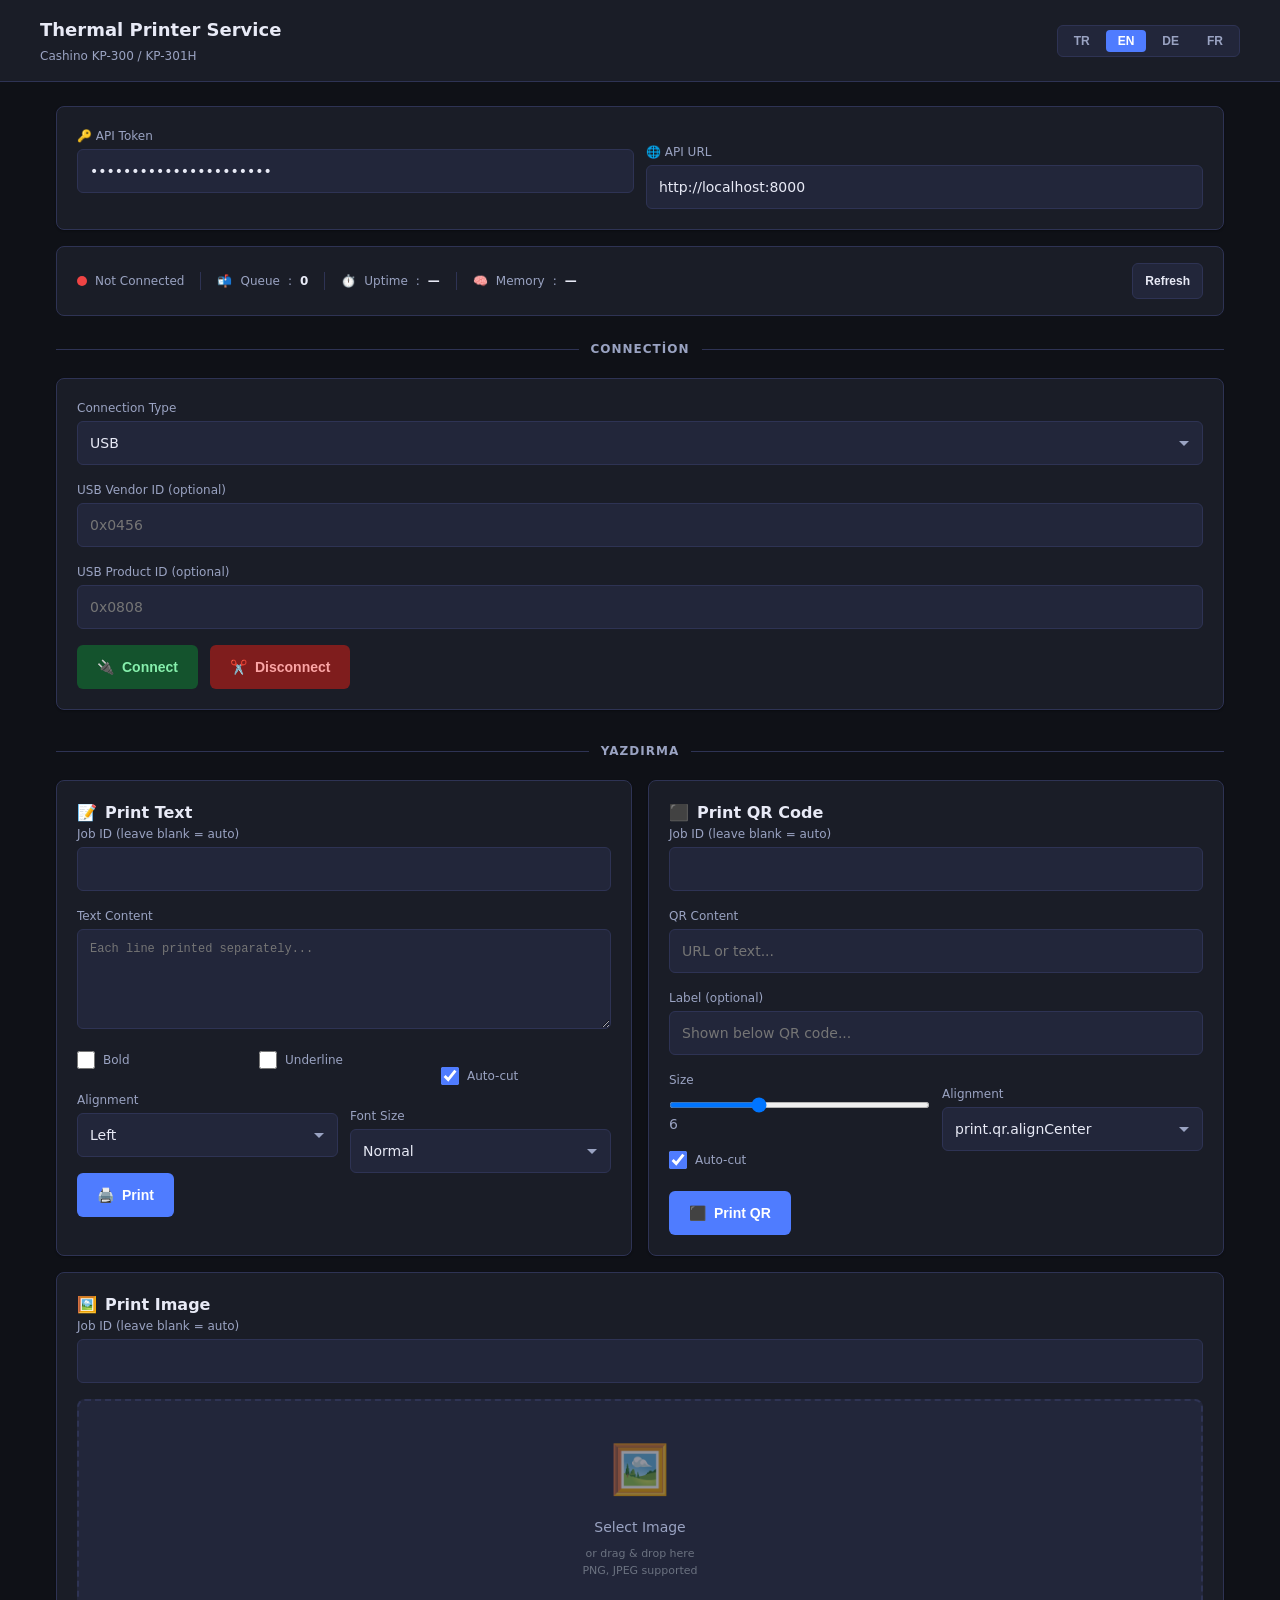
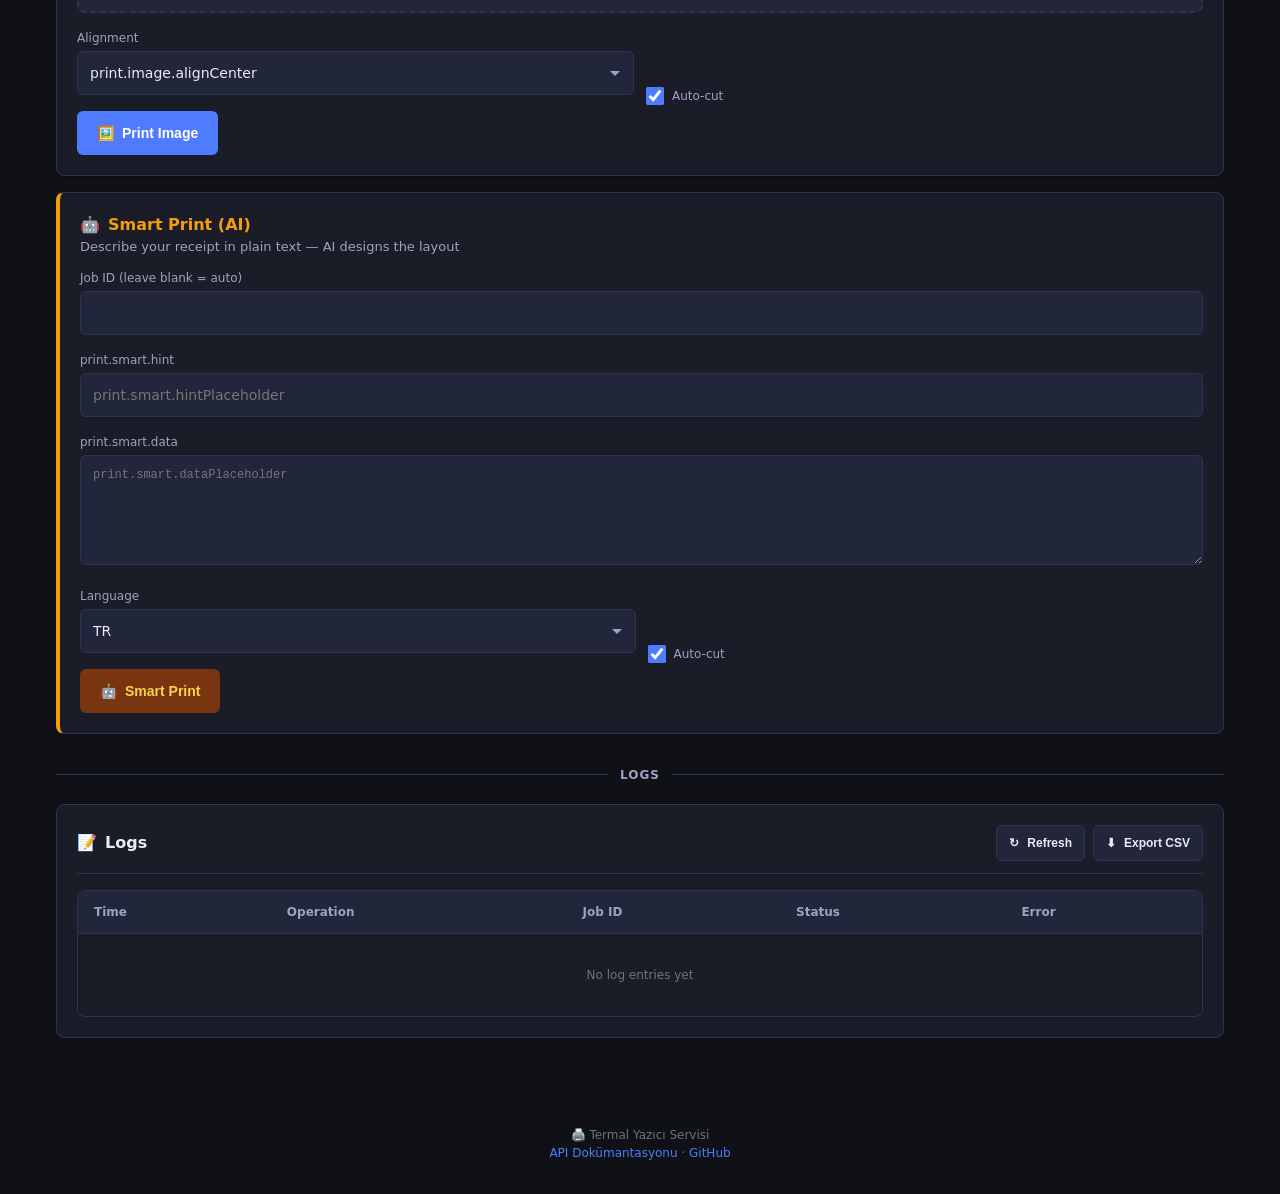
<file: ui/index.old.html>
<!DOCTYPE html>
<html lang="tr">
<head>
  <meta charset="UTF-8">
  <meta name="viewport" content="width=device-width, initial-scale=1.0">
  <meta name="description" content="Cashino KP-300 / KP-301H Termal Yazıcı Servisi - Modern Web Arayüzü">
  <title>Termal Yazıcı Servisi</title>
  
  <!-- CSS -->
  <link rel="stylesheet" href="/ui/css/theme.css">
  <link rel="stylesheet" href="/ui/css/components.css">
  <link rel="stylesheet" href="/ui/css/layout.css">
</head>
<body>

  <!-- ═══════════════════════════════════════════════════════════════════════
       HEADER
       ═══════════════════════════════════════════════════════════════════ -->
  <header class="header">
    <div class="header-content">
      <div class="header-title">
        <div>
          <h1 data-i18n="app.title">🖨️ Termal Yazıcı Servisi</h1>
          <div class="header-subtitle" data-i18n="app.subtitle">Cashino KP-300 / KP-301H</div>
        </div>
      </div>
      
      <div class="header-actions">
        <!-- Dil Seçici -->
        <div class="lang-switcher">
          <button class="lang-btn active" data-lang="tr">TR</button>
          <button class="lang-btn" data-lang="en">EN</button>
          <button class="lang-btn" data-lang="de">DE</button>
          <button class="lang-btn" data-lang="fr">FR</button>
        </div>
      </div>
    </div>
  </header>

  <!-- ═══════════════════════════════════════════════════════════════════════
       MAIN CONTAINER
       ═══════════════════════════════════════════════════════════════════ -->
  <main class="container">

    <!-- API Ayarları -->
    <div class="card mb-lg">
      <div class="form-row">
        <div class="form-group">
          <label>🔑 API Token</label>
          <input type="password" id="apiToken" placeholder="change-me-secret-token">
        </div>
        <div class="form-group">
          <label>🌐 API URL</label>
          <input type="text" id="apiUrl" placeholder="http://localhost:8000">
        </div>
      </div>
    </div>

    <!-- Durum Çubuğu -->
    <div class="status-bar">
      <div class="status-item">
        <div class="status-dot inactive" id="statusDot"></div>
        <span id="statusText" data-i18n="status.disconnected">Bağlı Değil</span>
      </div>
      <div class="status-item">
        <span>📬</span>
        <span data-i18n="status.queue">Kuyruk</span>:
        <strong id="queueSize">0</strong>
      </div>
      <div class="status-item">
        <span>⏱️</span>
        <span data-i18n="status.uptime">Çalışma Süresi</span>:
        <strong id="uptime">—</strong>
      </div>
      <div class="status-item">
        <span>🧠</span>
        <span data-i18n="status.memory">Bellek</span>:
        <strong id="memory">—</strong>
      </div>
      <div class="status-spacer"></div>
      <button class="btn btn-sm btn-secondary" id="refreshStatusBtn">
        <span data-i18n="status.refresh">↻ Yenile</span>
      </button>
    </div>

    <!-- ═══════════════════════════════════════════════════════════════════
         BAĞLANTI
         ═══════════════════════════════════════════════════════════════ -->
    <section class="section">
      <div class="section-header" data-i18n="connection.title">BAĞLANTI</div>
      
      <div class="card">
        <div class="form-group">
          <label data-i18n="connection.type">Bağlantı Tipi</label>
          <select id="connType">
            <option value="usb" data-i18n="connection.usb">USB</option>
            <option value="lan" data-i18n="connection.lan">LAN / Ethernet</option>
          </select>
        </div>

        <!-- USB Alanları -->
        <div id="usbFields">
          <div class="form-group">
            <label data-i18n="connection.usbVendor">USB Vendor ID (opsiyonel)</label>
            <input type="text" id="usbVendor" placeholder="0x0456">
          </div>
          <div class="form-group">
            <label data-i18n="connection.usbProduct">USB Product ID (opsiyonel)</label>
            <input type="text" id="usbProduct" placeholder="0x0808">
          </div>
        </div>

        <!-- LAN Alanları -->
        <div id="lanFields" class="hidden">
          <div class="form-group">
            <label data-i18n="connection.lanHost">Yazıcı IP Adresi</label>
            <input type="text" id="lanHost" placeholder="192.168.1.100">
          </div>
          <div class="form-group">
            <label data-i18n="connection.lanPort">Port</label>
            <input type="number" id="lanPort" value="9100">
          </div>
        </div>

        <div class="flex gap-md mt-lg">
          <button class="btn btn-success" id="connectBtn">
            <span>🔌</span>
            <span data-i18n="connection.connect">Bağlan</span>
          </button>
          <button class="btn btn-danger" id="disconnectBtn">
            <span>✂️</span>
            <span data-i18n="connection.disconnect">Bağlantıyı Kes</span>
          </button>
        </div>
      </div>
    </section>

    <!-- ═══════════════════════════════════════════════════════════════════
         YAZDIRMA
         ═══════════════════════════════════════════════════════════════ -->
    <section class="section">
      <div class="section-header">YAZDIRMA</div>
      
      <div class="grid grid-2">
        
        <!-- Metin Yazdır -->
        <div class="card">
          <div class="card-title">
            <span>📝</span>
            <span data-i18n="print.text.title">Metin Yazdır</span>
          </div>
          
          <div class="form-group">
            <label data-i18n="print.text.jobId">İş ID (boş bırak = otomatik)</label>
            <input type="text" id="textJobId">
          </div>
          
          <div class="form-group">
            <label data-i18n="print.text.content">Metin İçeriği</label>
            <textarea id="textContent" rows="4" data-i18n="print.text.contentPlaceholder" placeholder="Her satır ayrı yazdırılır..."></textarea>
          </div>
          
          <div class="form-row">
            <div class="form-group">
              <label class="checkbox-label">
                <input type="checkbox" id="textBold">
                <span data-i18n="print.text.bold">Kalın</span>
              </label>
            </div>
            <div class="form-group">
              <label class="checkbox-label">
                <input type="checkbox" id="textUnderline">
                <span data-i18n="print.text.underline">Altı Çizili</span>
              </label>
            </div>
            <div class="form-group">
              <label class="checkbox-label">
                <input type="checkbox" id="textAutoCut" checked>
                <span data-i18n="print.text.autoCut">Otomatik Kes</span>
              </label>
            </div>
          </div>
          
          <div class="form-row">
            <div class="form-group">
              <label data-i18n="print.text.align">Hizalama</label>
              <select id="textAlign">
                <option value="left" data-i18n="print.text.alignLeft">Sola</option>
                <option value="center" data-i18n="print.text.alignCenter">Ortala</option>
                <option value="right" data-i18n="print.text.alignRight">Sağa</option>
              </select>
            </div>
            <div class="form-group">
              <label data-i18n="print.text.fontSize">Font Boyutu</label>
              <select id="textFontSize">
                <option value="normal" data-i18n="print.text.fontNormal">Normal</option>
                <option value="double" data-i18n="print.text.fontDouble">Çift</option>
              </select>
            </div>
          </div>
          
          <button class="btn btn-primary" id="printTextBtn">
            <span>🖨️</span>
            <span data-i18n="print.text.button">Yazdır</span>
          </button>
        </div>

        <!-- QR Kod Yazdır -->
        <div class="card">
          <div class="card-title">
            <span>⬛</span>
            <span data-i18n="print.qr.title">QR Kod Yazdır</span>
          </div>
          
          <div class="form-group">
            <label data-i18n="print.qr.jobId">İş ID (boş bırak = otomatik)</label>
            <input type="text" id="qrJobId">
          </div>
          
          <div class="form-group">
            <label data-i18n="print.qr.data">QR İçeriği</label>
            <input type="text" id="qrData" data-i18n="print.qr.dataPlaceholder" placeholder="URL veya metin...">
          </div>
          
          <div class="form-group">
            <label data-i18n="print.qr.label">Etiket (opsiyonel)</label>
            <input type="text" id="qrLabel" data-i18n="print.qr.labelPlaceholder" placeholder="QR kodun altında görünür...">
          </div>
          
          <div class="form-row">
            <div class="form-group">
              <label data-i18n="print.qr.size">Boyut</label>
              <input type="range" id="qrSize" min="1" max="16" value="6">
              <span id="qrSizeValue" class="text-secondary">6</span>
            </div>
            <div class="form-group">
              <label data-i18n="print.qr.align">Hizalama</label>
              <select id="qrAlign">
                <option value="left" data-i18n="print.qr.alignLeft">Sola</option>
                <option value="center" selected data-i18n="print.qr.alignCenter">Ortala</option>
                <option value="right" data-i18n="print.qr.alignRight">Sağa</option>
              </select>
            </div>
          </div>
          
          <div class="form-group">
            <label class="checkbox-label">
              <input type="checkbox" id="qrAutoCut" checked>
              <span data-i18n="print.qr.autoCut">Otomatik Kes</span>
            </label>
          </div>
          
          <button class="btn btn-primary" id="printQRBtn">
            <span>⬛</span>
            <span data-i18n="print.qr.button">QR Yazdır</span>
          </button>
        </div>

      </div>

      <!-- Görsel Yazdır (Tam genişlik) -->
      <div class="card mt-lg">
        <div class="card-title">
          <span>🖼️</span>
          <span data-i18n="print.image.title">Görsel Yazdır</span>
        </div>
        
        <div class="form-group">
          <label data-i18n="print.image.jobId">İş ID (boş bırak = otomatik)</label>
          <input type="text" id="imageJobId">
        </div>
        
        <!-- Dropzone -->
        <div class="dropzone" id="imageDropzone" data-accept="image/png,image/jpeg">
          <div class="dropzone-icon">🖼️</div>
          <div class="dropzone-text" data-i18n="print.image.selectFile">Görsel Seç</div>
          <div class="dropzone-hint">
            <span data-i18n="print.image.dragDrop">veya buraya sürükle-bırak</span>
            <br>
            <span data-i18n="print.image.supportedFormats">PNG, JPEG desteklenir</span>
          </div>
        </div>
        
        <!-- Önizleme -->
        <div class="mt-md text-center">
          <img id="imagePreview" class="hidden" style="max-width: 300px; max-height: 200px; border-radius: 8px;">
          <div id="imageFileName" class="text-secondary mt-sm"></div>
        </div>
        
        <div class="form-row mt-lg">
          <div class="form-group">
            <label data-i18n="print.image.align">Hizalama</label>
            <select id="imageAlign">
              <option value="left" data-i18n="print.image.alignLeft">Sola</option>
              <option value="center" selected data-i18n="print.image.alignCenter">Ortala</option>
              <option value="right" data-i18n="print.image.alignRight">Sağa</option>
            </select>
          </div>
          <div class="form-group">
            <label class="checkbox-label">
              <input type="checkbox" id="imageAutoCut" checked>
              <span data-i18n="print.image.autoCut">Otomatik Kes</span>
            </label>
          </div>
        </div>
        
        <button class="btn btn-primary" id="printImageBtn">
          <span>🖼️</span>
          <span data-i18n="print.image.button">Görseli Yazdır</span>
        </button>
      </div>

      <!-- Akıllı Yazdırma (AI) -->
      <div class="card mt-lg" style="border-left: 4px solid var(--warning);">
        <div class="card-title" style="color: var(--warning);">
          <span>🤖</span>
          <span data-i18n="print.smart.title">Akıllı Yazdırma (AI)</span>
        </div>
        <p class="text-secondary mb-md" style="font-size: 13px;" data-i18n="print.smart.description">
          JSON veri gönder, yapay zeka fiş formatına dönüştürsün
        </p>
        
        <div class="form-group">
          <label data-i18n="print.smart.jobId">İş ID (boş bırak = otomatik)</label>
          <input type="text" id="smartJobId">
        </div>
        
        <div class="form-group">
          <label data-i18n="print.smart.hint">Fiş Tipi İpucu (opsiyonel)</label>
          <input type="text" id="smartHint" data-i18n="print.smart.hintPlaceholder" placeholder="örn: kafe fişi, market fişi">
        </div>
        
        <div class="form-group">
          <label data-i18n="print.smart.data">JSON Veri</label>
          <textarea id="smartData" rows="6" class="font-mono" data-i18n="print.smart.dataPlaceholder" placeholder='{"müşteri": "Ahmet", "toplam": "50 TL"}'></textarea>
        </div>
        
        <div class="form-row">
          <div class="form-group">
            <label data-i18n="print.smart.language">Dil</label>
            <select id="smartLang">
              <option value="tr">TR</option>
              <option value="en">EN</option>
              <option value="de">DE</option>
              <option value="fr">FR</option>
            </select>
          </div>
          <div class="form-group">
            <label class="checkbox-label">
              <input type="checkbox" id="smartAutoCut" checked>
              <span data-i18n="print.smart.autoCut">Otomatik Kes</span>
            </label>
          </div>
        </div>
        
        <button class="btn btn-warning" id="printSmartBtn">
          <span>🤖</span>
          <span data-i18n="print.smart.button">Akıllı Yazdır</span>
        </button>
      </div>

    </section>

    <!-- ═══════════════════════════════════════════════════════════════════
         LOGLAR
         ═══════════════════════════════════════════════════════════════ -->
    <section class="section">
      <div class="section-header" data-i18n="logs.title">LOGLAR</div>
      
      <div class="card">
        <div class="card-header">
          <div class="card-title">
            <span>📝</span>
            <span data-i18n="logs.title">Yazdırma Geçmişi</span>
          </div>
          <div class="flex gap-sm">
            <button class="btn btn-sm btn-secondary" id="refreshLogsBtn">
              <span>↻</span>
              <span data-i18n="logs.refresh">Yenile</span>
            </button>
            <button class="btn btn-sm btn-secondary" id="exportLogsBtn">
              <span>⬇</span>
              <span data-i18n="logs.export">CSV İndir</span>
            </button>
          </div>
        </div>
        
        <div class="table-wrapper">
          <table>
            <thead>
              <tr>
                <th data-i18n="logs.columns.time">Zaman</th>
                <th data-i18n="logs.columns.operation">İşlem</th>
                <th data-i18n="logs.columns.jobId">İş ID</th>
                <th data-i18n="logs.columns.status">Durum</th>
                <th data-i18n="logs.columns.error">Hata</th>
              </tr>
            </thead>
            <tbody id="logsTableBody">
              <tr>
                <td colspan="5" class="table-empty" data-i18n="logs.empty">
                  Henüz log kaydı yok
                </td>
              </tr>
            </tbody>
          </table>
        </div>
      </div>
    </section>

  </main>

  <!-- Footer -->
  <footer style="text-align: center; padding: 2rem; color: var(--text-tertiary); font-size: 12px;">
    <p>
      🖨️ Termal Yazıcı Servisi
      <br>
      <a href="/docs" style="color: var(--accent-primary); text-decoration: none;">API Dokümantasyonu</a>
      ·
      <a href="https://github.com" style="color: var(--accent-primary); text-decoration: none;">GitHub</a>
    </p>
  </footer>

  <!-- JavaScript -->
  <script src="/ui/js/i18n.js"></script>
  <script src="/ui/js/api.js"></script>
  <script src="/ui/js/components.js"></script>
  <script src="/ui/js/app.js"></script>
  
  <!-- QR Size Slider Update -->
  <script>
    document.getElementById('qrSize')?.addEventListener('input', (e) => {
      document.getElementById('qrSizeValue').textContent = e.target.value;
    });
  </script>

</body>
</html>
</file>
<file: ui/css/theme.css>
/**
 * Termal Yazıcı Servisi - Tema Değişkenleri
 * Docker dark theme
 */

:root {
  /* Renkler - Docker teması */
  --bg-primary: #0f1117;
  --bg-secondary: #1a1d27;
  --bg-tertiary: #22263a;
  --bg-hover: #2a2f45;
  
  --border-color: #2e3354;
  --border-light: #3a3f5a;
  
  --accent-primary: #4f7cff;
  --accent-hover: #6b8fff;
  
  --success: #22c55e;
  --success-bg: #14532d;
  --success-light: #86efac;
  
  --error: #ef4444;
  --error-bg: #7f1d1d;
  --error-light: #fca5a5;
  
  --warning: #f59e0b;
  --warning-bg: #78350f;
  --warning-light: #fcd34d;
  
  --info: #3b82f6;
  --info-bg: #1e3a8a;
  --info-light: #93c5fd;
  
  --text-primary: #e8eaf6;
  --text-secondary: #9aa3c2;
  --text-tertiary: #6b7280;
  
  /* Tipografi */
  --font-family: 'Segoe UI', -apple-system, BlinkMacSystemFont, system-ui, sans-serif;
  --font-mono: 'SF Mono', 'Monaco', 'Cascadia Code', 'Courier New', monospace;
  
  --font-size-xs: 11px;
  --font-size-sm: 12px;
  --font-size-base: 14px;
  --font-size-lg: 16px;
  --font-size-xl: 18px;
  --font-size-2xl: 24px;
  
  --font-weight-normal: 400;
  --font-weight-medium: 500;
  --font-weight-semibold: 600;
  --font-weight-bold: 700;
  
  /* Spacing */
  --space-xs: 4px;
  --space-sm: 8px;
  --space-md: 12px;
  --space-lg: 16px;
  --space-xl: 20px;
  --space-2xl: 24px;
  --space-3xl: 32px;
  
  /* Border radius */
  --radius-sm: 4px;
  --radius-md: 6px;
  --radius-lg: 8px;
  --radius-xl: 12px;
  --radius-full: 9999px;
  
  /* Shadows */
  --shadow-sm: 0 1px 2px rgba(0, 0, 0, 0.3);
  --shadow-md: 0 4px 6px rgba(0, 0, 0, 0.4);
  --shadow-lg: 0 10px 15px rgba(0, 0, 0, 0.5);
  --shadow-xl: 0 20px 25px rgba(0, 0, 0, 0.6);
  
  /* Transitions */
  --transition-fast: 150ms ease;
  --transition-base: 200ms ease;
  --transition-slow: 300ms ease;
  
  /* Z-index */
  --z-dropdown: 1000;
  --z-modal: 2000;
  --z-toast: 3000;
  --z-tooltip: 4000;
}

/* Reset & Base */
* {
  box-sizing: border-box;
  margin: 0;
  padding: 0;
}

html {
  font-size: 16px;
  -webkit-font-smoothing: antialiased;
  -moz-osx-font-smoothing: grayscale;
}

body {
  font-family: var(--font-family);
  font-size: var(--font-size-base);
  line-height: 1.5;
  color: var(--text-primary);
  background: var(--bg-primary);
  min-height: 100vh;
}

/* Scrollbar */
::-webkit-scrollbar {
  width: 8px;
  height: 8px;
}

::-webkit-scrollbar-track {
  background: var(--bg-secondary);
}

::-webkit-scrollbar-thumb {
  background: var(--border-color);
  border-radius: var(--radius-full);
}

::-webkit-scrollbar-thumb:hover {
  background: var(--border-light);
}

/* Selection */
::selection {
  background: var(--accent-primary);
  color: white;
}

/* Focus */
:focus-visible {
  outline: 2px solid var(--accent-primary);
  outline-offset: 2px;
}

/* Disabled */
:disabled {
  opacity: 0.5;
  cursor: not-allowed;
}
</file>
<file: ui/css/components.css>
/**
 * UI Bileşenleri - Butonlar, Kartlar, Formlar
 */

/* ═══════════════════════════════════════════════════════════════════════════
   TERMİK YAZICI ÖNİZLEME
   ═══════════════════════════════════════════════════════════════════════════ */

.receipt-wrapper {
  display: flex;
  justify-content: center;
  padding: var(--space-lg) 0;
}

.receipt-paper {
  background: #fff;
  color: #111;
  width: 280px;
  font-family: 'Courier New', Courier, monospace;
  font-size: 13px;
  line-height: 1.5;
  box-shadow: 0 4px 24px rgba(0,0,0,0.22);
  border-radius: 2px;
  position: relative;
  padding-bottom: 12px;
}

/* Torn top edge */
.receipt-paper::before {
  content: '';
  display: block;
  width: 100%;
  height: 14px;
  background: linear-gradient(135deg,
    #fff 25%, transparent 25%) -8px 0,
    linear-gradient(225deg, #fff 25%, transparent 25%) -8px 0,
    linear-gradient(315deg, #fff 25%, transparent 25%),
    linear-gradient(45deg,  #fff 25%, transparent 25%);
  background-size: 16px 14px;
  background-color: var(--surface-secondary);
}

/* Torn bottom edge */
.receipt-paper::after {
  content: '';
  display: block;
  width: 100%;
  height: 14px;
  margin-top: 8px;
  background: linear-gradient(135deg, transparent 25%, #fff 25%) -8px 0,
    linear-gradient(225deg, transparent 25%, #fff 25%) -8px 0,
    linear-gradient(315deg, transparent 25%, #fff 25%),
    linear-gradient(45deg, transparent 25%, #fff 25%);
  background-size: 16px 14px;
  background-color: var(--surface-secondary);
}

.receipt-body {
  padding: 8px 18px 4px 18px;
}

.receipt-line {
  display: block;
  white-space: pre-wrap;
  word-break: break-all;
}

.receipt-line.align-center { text-align: center; }
.receipt-line.align-right  { text-align: right; }
.receipt-line.align-left   { text-align: left; }

.receipt-line.bold       { font-weight: 700; }
.receipt-line.underline  { text-decoration: underline; }
.receipt-line.font-double {
  font-size: 18px;
  line-height: 1.4;
}
.receipt-line.font-double_height {
  font-size: 16px;
  line-height: 1.5;
  letter-spacing: 0;
  transform: scaleY(1.6);
  display: inline-block;
  width: 100%;
}
.receipt-line.font-double_width {
  letter-spacing: 3px;
}

.receipt-divider {
  border: none;
  border-top: 1px dashed #bbb;
  margin: 6px 0;
}

.receipt-qr-area {
  text-align: center;
  padding: 8px 0 4px;
}

.receipt-qr-area canvas {
  display: inline-block;
}

.receipt-qr-label {
  font-size: 11px;
  color: #444;
  margin-top: 4px;
  text-align: center;
}

.receipt-image-area {
  text-align: center;
  padding: 8px 0;
}

.receipt-image-area img {
  max-width: 240px;
  image-rendering: pixelated;
  filter: grayscale(1) contrast(1.3);
}

.receipt-timestamp {
  font-size: 10px;
  color: #777;
  text-align: center;
  margin-top: 6px;
}

.receipt-meta {
  font-size: 10px;
  color: #555;
  text-align: center;
  margin-bottom: 2px;
}



/* ═══════════════════════════════════════════════════════════════════════════
   BUTONLAR
   ═══════════════════════════════════════════════════════════════════════════ */

.btn-warning {
  background: var(--warning-bg);
  color: var(--warning-light);
}

.btn-warning:hover:not(:disabled) {
  background: var(--warning);
  color: #000;
}

/* ═══════════════════════════════════════════════════════════════════════════
   BUTONLAR (devam)
   ═══════════════════════════════════════════════════════════════════════════ */

.btn {
  display: inline-flex;
  align-items: center;
  justify-content: center;
  gap: var(--space-sm);
  padding: var(--space-md) var(--space-xl);
  font-size: var(--font-size-base);
  font-weight: var(--font-weight-semibold);
  line-height: 1;
  border: none;
  border-radius: var(--radius-md);
  cursor: pointer;
  transition: all var(--transition-fast);
  white-space: nowrap;
  user-select: none;
  min-height: 44px; /* Touch target */
}

.btn:hover:not(:disabled) {
  transform: translateY(-1px);
  box-shadow: var(--shadow-md);
}

.btn:active:not(:disabled) {
  transform: translateY(0);
}

.btn:disabled {
  cursor: not-allowed;
  opacity: 0.5;
}

/* Buton varyantları */
.btn-primary {
  background: var(--accent-primary);
  color: white;
}

.btn-primary:hover:not(:disabled) {
  background: var(--accent-hover);
}

.btn-success {
  background: var(--success-bg);
  color: var(--success-light);
}

.btn-success:hover:not(:disabled) {
  background: var(--success);
  color: white;
}

.btn-danger {
  background: var(--error-bg);
  color: var(--error-light);
}

.btn-danger:hover:not(:disabled) {
  background: var(--error);
  color: white;
}

.btn-warning {
  background: var(--warning-bg);
  color: var(--warning-light);
}

.btn-warning:hover:not(:disabled) {
  background: var(--warning);
  color: #000;
}

.btn-secondary {
  background: var(--bg-tertiary);
  color: var(--text-primary);
  border: 1px solid var(--border-color);
}

.btn-secondary:hover:not(:disabled) {
  background: var(--bg-hover);
  border-color: var(--border-light);
}

/* Buton boyutları */
.btn-sm {
  padding: var(--space-sm) var(--space-md);
  font-size: var(--font-size-sm);
  min-height: 36px;
}

.btn-lg {
  padding: var(--space-lg) var(--space-2xl);
  font-size: var(--font-size-lg);
  min-height: 52px;
}

/* Loading state */
.btn.loading {
  position: relative;
  color: transparent;
  pointer-events: none;
}

.btn.loading::after {
  content: '';
  position: absolute;
  width: 16px;
  height: 16px;
  top: 50%;
  left: 50%;
  margin-left: -8px;
  margin-top: -8px;
  border: 2px solid currentColor;
  border-radius: 50%;
  border-top-color: transparent;
  animation: spin 0.6s linear infinite;
  color: white;
}

@keyframes spin {
  to { transform: rotate(360deg); }
}

/* ═══════════════════════════════════════════════════════════════════════════
   KARTLAR
   ═══════════════════════════════════════════════════════════════════════════ */

.card {
  background: var(--bg-secondary);
  border: 1px solid var(--border-color);
  border-radius: var(--radius-lg);
  padding: var(--space-xl);
  box-shadow: var(--shadow-sm);
  transition: box-shadow var(--transition-base);
}

.card:hover {
  box-shadow: var(--shadow-md);
}

.card-header {
  display: flex;
  align-items: center;
  justify-content: space-between;
  margin-bottom: var(--space-lg);
  padding-bottom: var(--space-md);
  border-bottom: 1px solid var(--border-color);
}

.card-title {
  font-size: var(--font-size-lg);
  font-weight: var(--font-weight-bold);
  color: var(--text-primary);
  display: flex;
  align-items: center;
  gap: var(--space-sm);
}

.card-subtitle {
  font-size: var(--font-size-sm);
  color: var(--text-secondary);
  margin-top: var(--space-xs);
}

.card-body {
  /* İçerik alanı */
}

.card-footer {
  margin-top: var(--space-lg);
  padding-top: var(--space-md);
  border-top: 1px solid var(--border-color);
}

/* ═══════════════════════════════════════════════════════════════════════════
   FORM ELEMANLARI
   ═══════════════════════════════════════════════════════════════════════════ */

.form-group {
  margin-bottom: var(--space-lg);
}

.form-group:last-child {
  margin-bottom: 0;
}

label {
  display: block;
  font-size: var(--font-size-sm);
  font-weight: var(--font-weight-medium);
  color: var(--text-secondary);
  margin-bottom: var(--space-xs);
}

label.required::after {
  content: ' *';
  color: var(--error);
}

input[type="text"],
input[type="password"],
input[type="email"],
input[type="number"],
input[type="url"],
select,
textarea {
  width: 100%;
  padding: var(--space-md);
  font-size: var(--font-size-base);
  font-family: var(--font-family);
  color: var(--text-primary);
  background: var(--bg-tertiary);
  border: 1px solid var(--border-color);
  border-radius: var(--radius-md);
  transition: all var(--transition-fast);
  min-height: 44px; /* Touch target */
}

input[type="text"]:focus,
input[type="password"]:focus,
input[type="email"]:focus,
input[type="number"]:focus,
input[type="url"]:focus,
select:focus,
textarea:focus {
  outline: none;
  border-color: var(--accent-primary);
  box-shadow: 0 0 0 3px rgba(79, 124, 255, 0.1);
}

input[type="text"]:disabled,
input[type="password"]:disabled,
select:disabled,
textarea:disabled {
  opacity: 0.5;
  cursor: not-allowed;
}

textarea {
  resize: vertical;
  min-height: 100px;
  font-family: var(--font-mono);
  font-size: var(--font-size-sm);
}

select {
  cursor: pointer;
  appearance: none;
  background-image: url("data:image/svg+xml,%3Csvg xmlns='http://www.w3.org/2000/svg' width='12' height='12' viewBox='0 0 12 12'%3E%3Cpath fill='%239aa3c2' d='M6 9L1 4h10z'/%3E%3C/svg%3E");
  background-repeat: no-repeat;
  background-position: right 12px center;
  padding-right: 36px;
}

/* Checkbox & Radio */
input[type="checkbox"],
input[type="radio"] {
  width: 18px;
  height: 18px;
  margin-right: var(--space-sm);
  cursor: pointer;
  accent-color: var(--accent-primary);
}

.checkbox-label,
.radio-label {
  display: inline-flex;
  align-items: center;
  cursor: pointer;
  user-select: none;
}

/* File input */
input[type="file"] {
  padding: var(--space-sm);
  font-size: var(--font-size-sm);
  cursor: pointer;
}

input[type="file"]::file-selector-button {
  padding: var(--space-sm) var(--space-md);
  margin-right: var(--space-md);
  background: var(--bg-tertiary);
  border: 1px solid var(--border-color);
  border-radius: var(--radius-sm);
  color: var(--text-primary);
  cursor: pointer;
  transition: all var(--transition-fast);
}

input[type="file"]::file-selector-button:hover {
  background: var(--bg-hover);
}

/* Range slider */
input[type="range"] {
  width: 100%;
  height: 6px;
  background: var(--bg-tertiary);
  border-radius: var(--radius-full);
  outline: none;
  cursor: pointer;
}

input[type="range"]::-webkit-slider-thumb {
  appearance: none;
  width: 18px;
  height: 18px;
  background: var(--accent-primary);
  border-radius: 50%;
  cursor: pointer;
  transition: all var(--transition-fast);
}

input[type="range"]::-webkit-slider-thumb:hover {
  transform: scale(1.2);
}

/* Form row */
.form-row {
  display: flex;
  gap: var(--space-md);
  align-items: flex-end;
}

.form-row > * {
  flex: 1;
}

/* Helper text */
.form-help {
  font-size: var(--font-size-xs);
  color: var(--text-tertiary);
  margin-top: var(--space-xs);
}

.form-error {
  font-size: var(--font-size-xs);
  color: var(--error-light);
  margin-top: var(--space-xs);
  display: flex;
  align-items: center;
  gap: var(--space-xs);
}

.form-error::before {
  content: '⚠';
}

/* ═══════════════════════════════════════════════════════════════════════════
   BADGE & TAG
   ═══════════════════════════════════════════════════════════════════════════ */

.badge {
  display: inline-flex;
  align-items: center;
  gap: var(--space-xs);
  padding: var(--space-xs) var(--space-sm);
  font-size: var(--font-size-xs);
  font-weight: var(--font-weight-semibold);
  border-radius: var(--radius-full);
  white-space: nowrap;
}

.badge-success {
  background: var(--success-bg);
  color: var(--success-light);
}

.badge-error {
  background: var(--error-bg);
  color: var(--error-light);
}

.badge-warning {
  background: var(--warning-bg);
  color: var(--warning-light);
}

.badge-info {
  background: var(--info-bg);
  color: var(--info-light);
}

.badge-secondary {
  background: var(--bg-tertiary);
  color: var(--text-secondary);
}

/* ═══════════════════════════════════════════════════════════════════════════
   STATUS DOT
   ═══════════════════════════════════════════════════════════════════════════ */

.status-dot {
  width: 10px;
  height: 10px;
  border-radius: 50%;
  display: inline-block;
}

.status-dot.success {
  background: var(--success);
  box-shadow: 0 0 8px var(--success);
}

.status-dot.error {
  background: var(--error);
}

.status-dot.warning {
  background: var(--warning);
}

.status-dot.inactive {
  background: var(--text-tertiary);
}

/* ═══════════════════════════════════════════════════════════════════════════
   DIVIDER
   ═══════════════════════════════════════════════════════════════════════════ */

.divider {
  height: 1px;
  background: var(--border-color);
  margin: var(--space-xl) 0;
}

.divider-text {
  display: flex;
  align-items: center;
  gap: var(--space-md);
  margin: var(--space-xl) 0;
  font-size: var(--font-size-sm);
  font-weight: var(--font-weight-semibold);
  color: var(--text-secondary);
  text-transform: uppercase;
  letter-spacing: 0.5px;
}

.divider-text::before,
.divider-text::after {
  content: '';
  flex: 1;
  height: 1px;
  background: var(--border-color);
}
</file>
<file: ui/css/layout.css>
/**
 * Layout & Responsive Tasarım
 */

/* ═══════════════════════════════════════════════════════════════════════════
   HEADER
   ═══════════════════════════════════════════════════════════════════════════ */

.header {
  background: var(--bg-secondary);
  border-bottom: 1px solid var(--border-color);
  padding: var(--space-lg) var(--space-2xl);
  position: sticky;
  top: 0;
  z-index: 100;
  backdrop-filter: blur(10px);
}

.header-content {
  max-width: 1200px;
  margin: 0 auto;
  display: flex;
  align-items: center;
  justify-content: space-between;
  gap: var(--space-lg);
  flex-wrap: wrap;
}

.header-title {
  display: flex;
  align-items: center;
  gap: var(--space-md);
}

.header-title h1 {
  font-size: var(--font-size-xl);
  font-weight: var(--font-weight-bold);
  color: var(--text-primary);
  margin: 0;
}

.header-subtitle {
  font-size: var(--font-size-sm);
  color: var(--text-secondary);
  margin-top: var(--space-xs);
}

.header-actions {
  display: flex;
  align-items: center;
  gap: var(--space-md);
}

/* ═══════════════════════════════════════════════════════════════════════════
   LANGUAGE SWITCHER
   ═══════════════════════════════════════════════════════════════════════════ */

.lang-switcher {
  display: flex;
  gap: var(--space-xs);
  background: var(--bg-tertiary);
  padding: var(--space-xs);
  border-radius: var(--radius-md);
  border: 1px solid var(--border-color);
}

.lang-btn {
  padding: var(--space-xs) var(--space-md);
  font-size: var(--font-size-sm);
  font-weight: var(--font-weight-semibold);
  color: var(--text-secondary);
  background: transparent;
  border: none;
  border-radius: var(--radius-sm);
  cursor: pointer;
  transition: all var(--transition-fast);
  min-width: 40px;
}

.lang-btn:hover {
  color: var(--text-primary);
  background: var(--bg-hover);
}

.lang-btn.active {
  color: white;
  background: var(--accent-primary);
}

/* ═══════════════════════════════════════════════════════════════════════════
   MAIN CONTAINER
   ═══════════════════════════════════════════════════════════════════════════ */

.container {
  max-width: 1200px;
  margin: 0 auto;
  padding: var(--space-2xl) var(--space-lg);
}

/* ═══════════════════════════════════════════════════════════════════════════
   STATUS BAR
   ═══════════════════════════════════════════════════════════════════════════ */

.status-bar {
  display: flex;
  align-items: center;
  gap: var(--space-lg);
  flex-wrap: wrap;
  background: var(--bg-secondary);
  border: 1px solid var(--border-color);
  border-radius: var(--radius-lg);
  padding: var(--space-lg) var(--space-xl);
  margin-bottom: var(--space-2xl);
}

.status-item {
  display: flex;
  align-items: center;
  gap: var(--space-sm);
  font-size: var(--font-size-sm);
  color: var(--text-secondary);
}

.status-item + .status-item {
  padding-left: var(--space-lg);
  border-left: 1px solid var(--border-color);
}

.status-item strong {
  color: var(--text-primary);
  font-weight: var(--font-weight-semibold);
}

.status-spacer {
  flex: 1;
  min-width: var(--space-lg);
}

/* ═══════════════════════════════════════════════════════════════════════════
   SECTION
   ═══════════════════════════════════════════════════════════════════════════ */

.section {
  margin-bottom: var(--space-3xl);
}

.section-header {
  display: flex;
  align-items: center;
  gap: var(--space-md);
  margin-bottom: var(--space-xl);
  font-size: var(--font-size-sm);
  font-weight: var(--font-weight-bold);
  color: var(--text-secondary);
  text-transform: uppercase;
  letter-spacing: 1px;
}

.section-header::before,
.section-header::after {
  content: '';
  flex: 1;
  height: 1px;
  background: var(--border-color);
}

/* ═══════════════════════════════════════════════════════════════════════════
   GRID SYSTEM
   ═══════════════════════════════════════════════════════════════════════════ */

.grid {
  display: grid;
  gap: var(--space-lg);
}

.grid-2 {
  grid-template-columns: repeat(2, 1fr);
}

.grid-3 {
  grid-template-columns: repeat(3, 1fr);
}

.grid-4 {
  grid-template-columns: repeat(4, 1fr);
}

/* ═══════════════════════════════════════════════════════════════════════════
   TABLE
   ═══════════════════════════════════════════════════════════════════════════ */

.table-wrapper {
  overflow-x: auto;
  border-radius: var(--radius-lg);
  border: 1px solid var(--border-color);
}

table {
  width: 100%;
  border-collapse: collapse;
  font-size: var(--font-size-sm);
}

thead {
  background: var(--bg-tertiary);
  border-bottom: 1px solid var(--border-color);
}

th {
  padding: var(--space-md) var(--space-lg);
  text-align: left;
  font-weight: var(--font-weight-semibold);
  color: var(--text-secondary);
  white-space: nowrap;
}

td {
  padding: var(--space-md) var(--space-lg);
  border-bottom: 1px solid var(--border-color);
  color: var(--text-primary);
}

tbody tr:last-child td {
  border-bottom: none;
}

tbody tr:hover {
  background: var(--bg-tertiary);
}

.table-empty {
  padding: var(--space-3xl);
  text-align: center;
  color: var(--text-tertiary);
  font-size: var(--font-size-sm);
}

/* ═══════════════════════════════════════════════════════════════════════════
   TOAST NOTIFICATIONS
   ═══════════════════════════════════════════════════════════════════════════ */

.toast-container {
  position: fixed;
  bottom: var(--space-2xl);
  right: var(--space-2xl);
  z-index: var(--z-toast);
  display: flex;
  flex-direction: column;
  gap: var(--space-md);
  max-width: 400px;
}

.toast {
  background: var(--bg-secondary);
  border: 1px solid var(--border-color);
  border-left-width: 4px;
  border-radius: var(--radius-md);
  padding: var(--space-lg);
  box-shadow: var(--shadow-xl);
  animation: slideIn 0.3s ease;
  display: flex;
  align-items: flex-start;
  gap: var(--space-md);
}

.toast.success {
  border-left-color: var(--success);
}

.toast.error {
  border-left-color: var(--error);
}

.toast.warning {
  border-left-color: var(--warning);
}

.toast.info {
  border-left-color: var(--info);
}

.toast-icon {
  font-size: var(--font-size-lg);
  flex-shrink: 0;
}

.toast-content {
  flex: 1;
}

.toast-title {
  font-weight: var(--font-weight-semibold);
  color: var(--text-primary);
  margin-bottom: var(--space-xs);
}

.toast-message {
  font-size: var(--font-size-sm);
  color: var(--text-secondary);
}

@keyframes slideIn {
  from {
    opacity: 0;
    transform: translateX(100%);
  }
  to {
    opacity: 1;
    transform: translateX(0);
  }
}

/* ═══════════════════════════════════════════════════════════════════════════
   DRAG & DROP ZONE
   ═══════════════════════════════════════════════════════════════════════════ */

.dropzone {
  border: 2px dashed var(--border-color);
  border-radius: var(--radius-lg);
  padding: var(--space-3xl);
  text-align: center;
  cursor: pointer;
  transition: all var(--transition-base);
  background: var(--bg-tertiary);
}

.dropzone:hover {
  border-color: var(--accent-primary);
  background: var(--bg-hover);
}

.dropzone.dragover {
  border-color: var(--accent-primary);
  background: rgba(79, 124, 255, 0.1);
  transform: scale(1.02);
}

.dropzone-icon {
  font-size: 48px;
  margin-bottom: var(--space-md);
  opacity: 0.5;
}

.dropzone-text {
  font-size: var(--font-size-base);
  color: var(--text-secondary);
  margin-bottom: var(--space-sm);
}

.dropzone-hint {
  font-size: var(--font-size-xs);
  color: var(--text-tertiary);
}

/* ═══════════════════════════════════════════════════════════════════════════
   RESPONSIVE BREAKPOINTS
   ═══════════════════════════════════════════════════════════════════════════ */

/* Tablet (768px ve altı) */
@media (max-width: 768px) {
  .header {
    padding: var(--space-md) var(--space-lg);
  }
  
  .header-content {
    flex-direction: column;
    align-items: flex-start;
  }
  
  .header-title h1 {
    font-size: var(--font-size-lg);
  }
  
  .container {
    padding: var(--space-lg) var(--space-md);
  }
  
  .status-bar {
    flex-direction: column;
    align-items: flex-start;
    gap: var(--space-md);
  }
  
  .status-item + .status-item {
    padding-left: 0;
    border-left: none;
    border-top: 1px solid var(--border-color);
    padding-top: var(--space-md);
    width: 100%;
  }
  
  .status-spacer {
    display: none;
  }
  
  .grid-2,
  .grid-3,
  .grid-4 {
    grid-template-columns: 1fr;
  }
  
  .form-row {
    flex-direction: column;
    align-items: stretch;
  }
  
  .toast-container {
    left: var(--space-md);
    right: var(--space-md);
    bottom: var(--space-md);
    max-width: none;
  }
  
  .card {
    padding: var(--space-lg);
  }
  
  table {
    font-size: var(--font-size-xs);
  }
  
  th, td {
    padding: var(--space-sm) var(--space-md);
  }
}

/* Mobile (480px ve altı) */
@media (max-width: 480px) {
  .header-title h1 {
    font-size: var(--font-size-base);
  }
  
  .header-subtitle {
    font-size: var(--font-size-xs);
  }
  
  .lang-switcher {
    width: 100%;
    justify-content: space-between;
  }
  
  .lang-btn {
    flex: 1;
  }
  
  .btn {
    width: 100%;
    justify-content: center;
  }
  
  .card-header {
    flex-direction: column;
    align-items: flex-start;
    gap: var(--space-md);
  }
}

/* Desktop büyük ekran (1200px ve üstü) */
@media (min-width: 1200px) {
  .grid-2-lg {
    grid-template-columns: repeat(2, 1fr);
  }
  
  .grid-3-lg {
    grid-template-columns: repeat(3, 1fr);
  }
}

/* ═══════════════════════════════════════════════════════════════════════════
   UTILITY CLASSES
   ═══════════════════════════════════════════════════════════════════════════ */

.text-center { text-align: center; }
.text-right { text-align: right; }
.text-left { text-align: left; }

.text-primary { color: var(--text-primary); }
.text-secondary { color: var(--text-secondary); }
.text-tertiary { color: var(--text-tertiary); }

.text-success { color: var(--success); }
.text-error { color: var(--error); }
.text-warning { color: var(--warning); }

.font-mono { font-family: var(--font-mono); }
.font-bold { font-weight: var(--font-weight-bold); }
.font-semibold { font-weight: var(--font-weight-semibold); }

.hidden { display: none !important; }
.visible { display: block !important; }

.mt-0 { margin-top: 0 !important; }
.mb-0 { margin-bottom: 0 !important; }
.mt-sm { margin-top: var(--space-sm); }
.mb-sm { margin-bottom: var(--space-sm); }
.mt-md { margin-top: var(--space-md); }
.mb-md { margin-bottom: var(--space-md); }
.mt-lg { margin-top: var(--space-lg); }
.mb-lg { margin-bottom: var(--space-lg); }

.flex { display: flex; }
.flex-col { flex-direction: column; }
.items-center { align-items: center; }
.justify-between { justify-content: space-between; }
.gap-sm { gap: var(--space-sm); }
.gap-md { gap: var(--space-md); }
.gap-lg { gap: var(--space-lg); }
</file>
